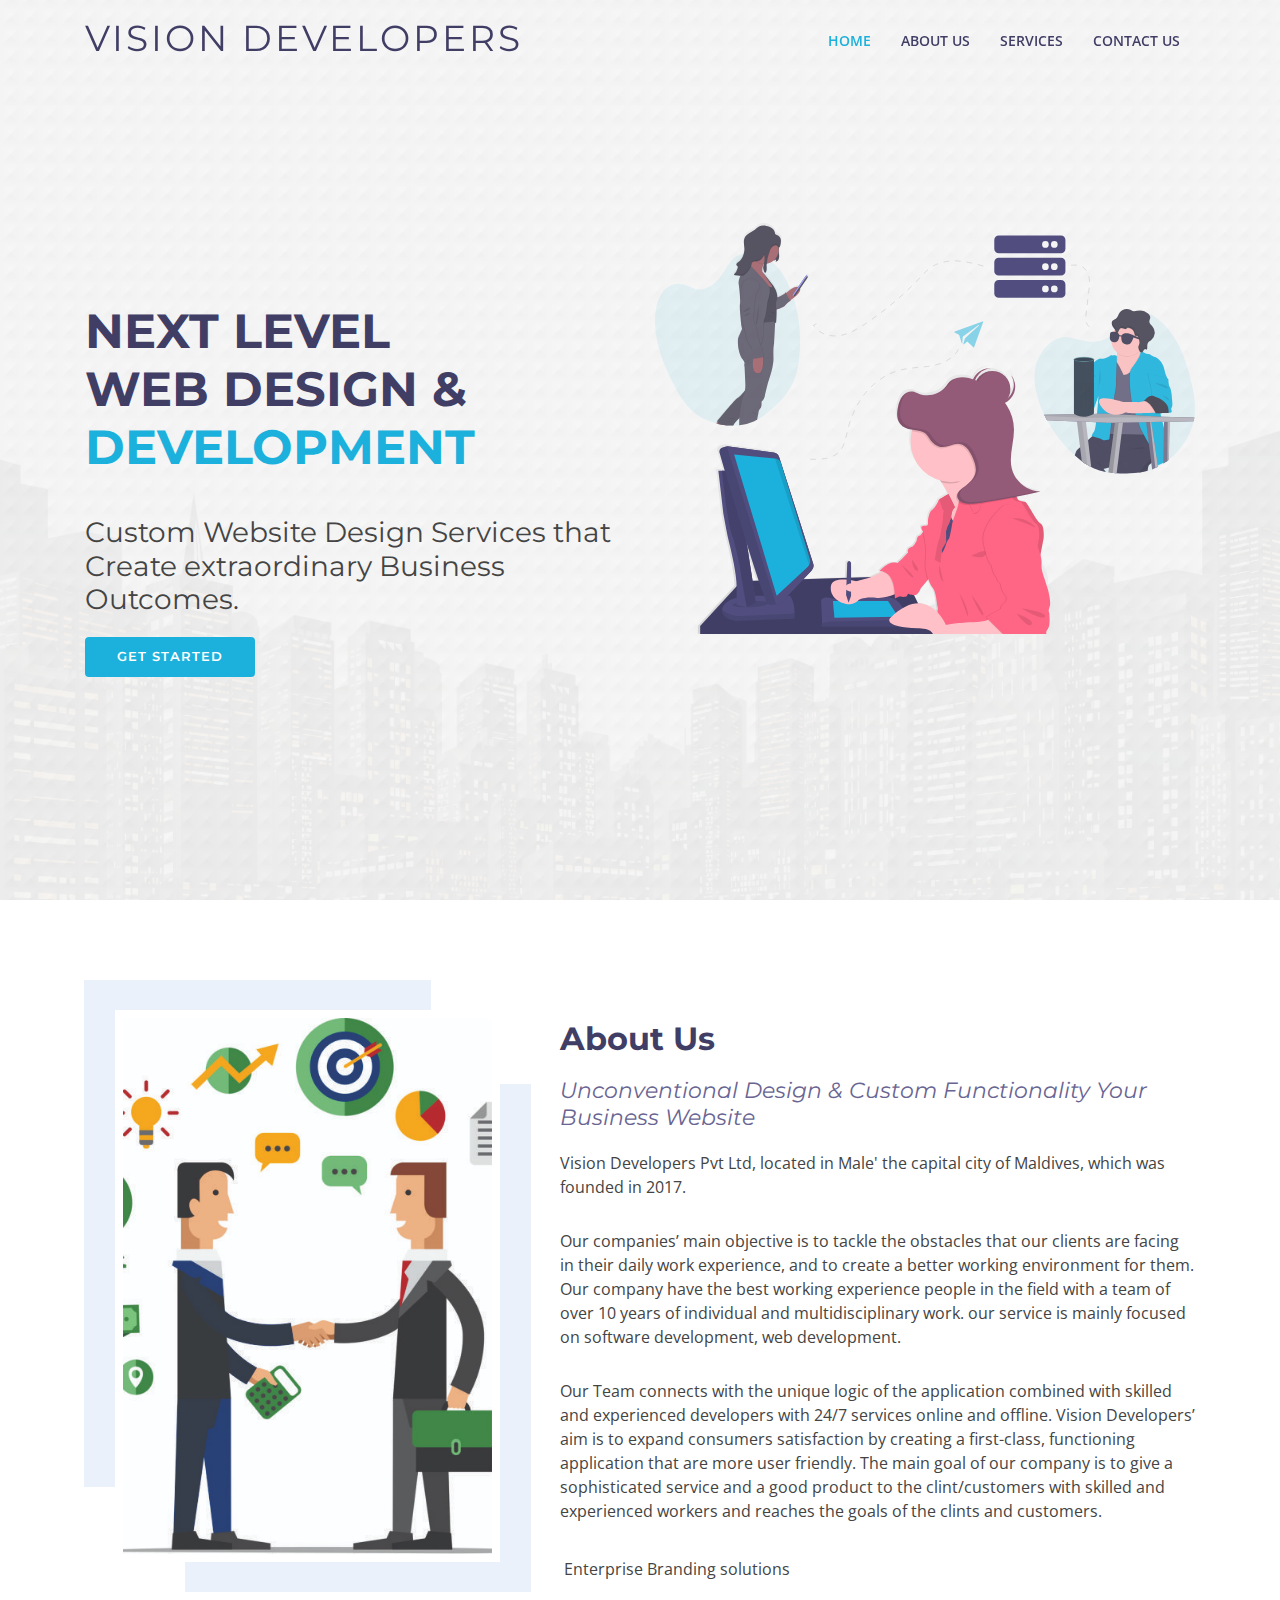
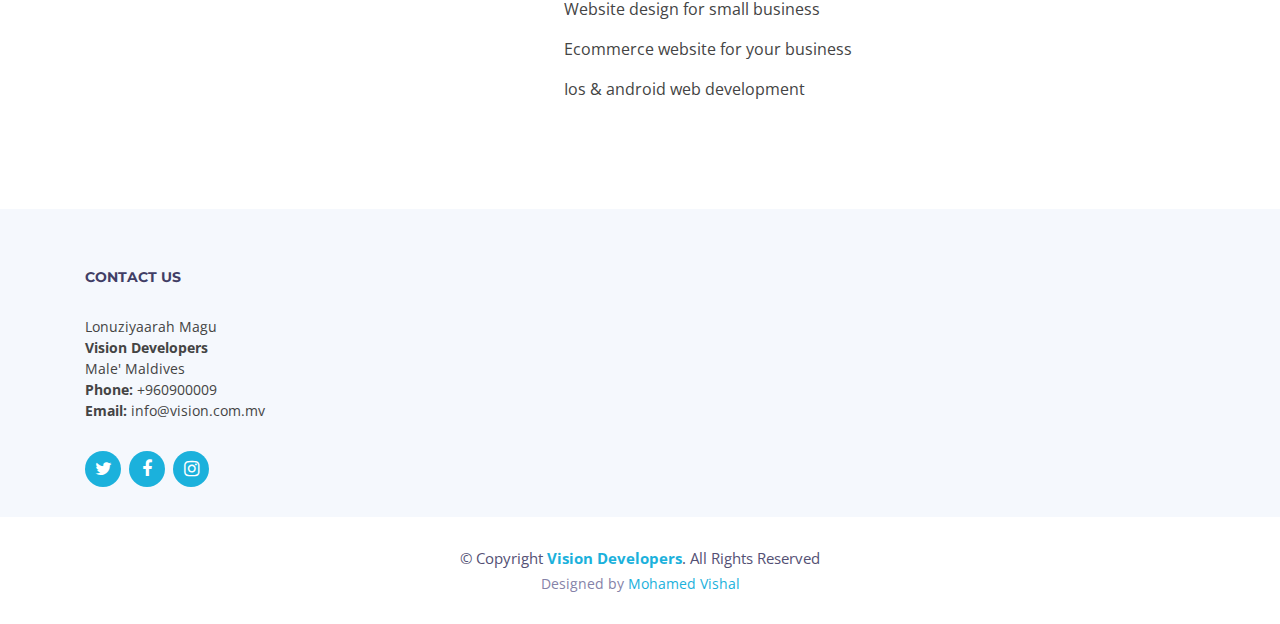
<file: Vision/index.html>
<!DOCTYPE html>
<html lang="en">
<head>
  <meta charset="utf-8">
  <title>Vision</title>
  <meta content="width=device-width, initial-scale=1.0" name="viewport">
  <meta content="" name="keywords">
  <meta content="" name="description">

  <link href="img/favicon.png" rel="icon">
  <link href="img/apple-touch-icon.png" rel="apple-touch-icon">

  <!-- Google Fonts -->
  <link href="https://fonts.googleapis.com/css?family=Open+Sans:300,300i,400,400i,500,600,700,700i|Montserrat:300,400,500,600,700" rel="stylesheet">

  <!-- Bootstrap CSS File -->
  <link href="lib/bootstrap/css/bootstrap.min.css" rel="stylesheet">

  <!-- Libraries CSS Files -->
  <link href="lib/font-awesome/css/font-awesome.min.css" rel="stylesheet">

  <!-- Main Stylesheet File -->
  <link href="css/style.css" rel="stylesheet">

</head>

<body>
  <!--==========================
  Header
  ============================-->
  <header id="header">

    <div class="container">

      <div class="logo float-left">
        <h1 class="text-light"><a href="#intro" class="scrollto"><span>Vision Developers</span></a></h1>
      
      </div>

      <nav class="main-nav float-right d-none d-lg-block">
        <ul>
          <li class="active"><a href="#intro">Home</a></li>
          <li><a href="#about">About Us</a></li>
          <li><a href="#services">Services</a></li>
          <li><a href="#footer">Contact Us</a></li>
        </ul>
      </nav><!-- .main-nav -->

    </div>
  </header><!-- #header -->

  <!--==========================
    Intro Section
  ============================-->
  <section id="intro" class="clearfix">
    <div class="container d-flex h-100">
      <div class="row justify-content-center align-self-center">
        <div class="col-md-6 intro-info order-md-first order-last">
          <h2>NEXT LEVEL  <br> WEB DESIGN & <span>DEVELOPMENT</span></h2>
          <h3>Custom Website Design Services that Create extraordinary Business Outcomes.</h3>
          <div>
            <a href="#about" class="btn-get-started scrollto">Get Started</a>
          </div>
        </div>

        <div class="col-md-6 intro-img order-md-last order-first">
          <img src="img/intro-img.svg" alt="" class="img-fluid">
        </div>
      </div>

    </div>
  </section><!-- #intro -->

  <main id="main">

    <!--==========================
      About Us Section
    ============================-->
    <section id="about">

      <div class="container">
        <div class="row">

          <div class="col-lg-5 col-md-6">
            <div class="about-img">
              <img src="img/about-img.jpg" alt="">
            </div>
          </div>

          <div class="col-lg-7 col-md-6">
            <div class="about-content">
              <h2>About Us</h2>
              <h3>Unconventional Design & Custom Functionality Your Business Website</h3>
              <p>Vision Developers Pvt Ltd, located in Male' the capital city of Maldives, which was founded in 2017. </p>
              <p>Our companies’ main objective is to tackle the obstacles that our clients are facing in their daily work experience, and to create a better working environment for them. Our company have the best working experience people in the field with a team of over 10 years of individual and multidisciplinary work. our service is mainly focused on software development, web development.</p>
              <p>Our Team connects with the unique logic of the application combined with skilled and experienced developers with 24/7 services online and offline. Vision Developers’ aim is to expand consumers satisfaction by creating a first-class, functioning application that are more user friendly. The main goal of our company is to give a sophisticated service and a good product to the clint/customers with skilled and experienced workers and reaches the goals of the clints and customers.</p>
              <ul>
                <li><i class="ion-android-checkmark-circle"></i>Enterprise Branding solutions</li>
                <li><i class="ion-android-checkmark-circle"></i>Website design for small business</li>
                <li><i class="ion-android-checkmark-circle"></i>Ecommerce website for your business </li>
                <li><i class="ion-android-checkmark-circle"></i>Ios & android web development</li>
              </ul>
            </div>
          </div>
        </div>
      </div>

    </section><!-- #about -->


    
  <!--==========================
    Footer
  ============================-->
  <footer id="footer" class="section-bg">
    <div class="footer-top">
      <div class="container">

        <div class="footer-links">
          <h4>Contact Us</h4>
          <p>
            Lonuziyaarah Magu <br>
            <strong>Vision Developers</strong><br>
            Male' Maldives <br>
            <strong>Phone:</strong> +960900009<br>
            <strong>Email:</strong> info@vision.com.mv<br>
          </p>
        </div>

       <div class="social-links">
          <a href="#" class="twitter"><i class="fa fa-twitter"></i></a>
          <a href="#" class="facebook"><i class="fa fa-facebook"></i></a>
          <a href="#" class="instagram"><i class="fa fa-instagram"></i></a>
       </div>   
       
      </div>
    </div>

    <div class="container">
      <div class="copyright">
        &copy; Copyright <a href="http://localhost/DhiOnline/"><strong>Vision Developers</strong></a>. All Rights Reserved
      </div>
      <div class="credits">

        Designed by <a href="http://localhost/DhiOnline/">Mohamed Vishal</a>
      </div>
    </div>
  </footer><!-- #footer -->

  <a href="#" class="back-to-top"><i class="fa fa-chevron-up"></i></a>

  <!-- JavaScript Libraries -->
  <script src="lib/jquery/jquery.min.js"></script>
  <script src="lib/jquery/jquery-migrate.min.js"></script>
  <script src="lib/bootstrap/js/bootstrap.bundle.min.js"></script>
  <script src="lib/easing/easing.min.js"></script>
  <script src="lib/mobile-nav/mobile-nav.js"></script>
  <script src="lib/wow/wow.min.js"></script>
  <script src="lib/waypoints/waypoints.min.js"></script>
  <script src="lib/counterup/counterup.min.js"></script>
  <script src="lib/owlcarousel/owl.carousel.min.js"></script>
  <script src="lib/isotope/isotope.pkgd.min.js"></script>
  <script src="lib/lightbox/js/lightbox.min.js"></script>


  <!-- Template Main Javascript File -->
  <script src="js/main.js"></script>

</body>
</html>
</file>
<file: Vision/css/style.css>
body {
  background: #fff;
  color: #444;
  font-family: "Open Sans", sans-serif;
}

a {
  color: #1bb1dc;
  transition: 0.5s;
}

a:hover,
a:active,
a:focus {
  color: #0a98c0;
  outline: none;
  text-decoration: none;
}

p {
  padding: 0;
  margin: 0 0 30px 0;
}

h1,
h2,
h3,
h4,
h5,
h6 {
  font-family: "Montserrat", sans-serif;
  font-weight: 400;
  margin: 0 0 20px 0;
  padding: 0;
}

/* Back to top button */

.back-to-top {
  position: fixed;
  display: none;
  background: #1bb1dc;
  color: #fff;
  width: 44px;
  height: 44px;
  text-align: center;
  line-height: 1;
  font-size: 16px;
  border-radius: 50%;
  right: 15px;
  bottom: 15px;
  transition: background 0.5s;
  z-index: 11;
}

.back-to-top i {
  padding-top: 12px;
  color: #fff;
}

/* Prelaoder */

#preloader {
  position: fixed;
  top: 0;
  left: 0;
  right: 0;
  bottom: 0;
  z-index: 9999;
  overflow: hidden;
  background: #fff;
}

#preloader:before {
  content: "";
  position: fixed;
  top: calc(50% - 30px);
  left: calc(50% - 30px);
  border: 6px solid #f2f2f2;
  border-top: 6px solid #1bb1dc;
  border-radius: 50%;
  width: 60px;
  height: 60px;
  -webkit-animation: animate-preloader 1s linear infinite;
  animation: animate-preloader 1s linear infinite;
}

@-webkit-keyframes animate-preloader {
  0% {
    -webkit-transform: rotate(0deg);
    transform: rotate(0deg);
  }

  100% {
    -webkit-transform: rotate(360deg);
    transform: rotate(360deg);
  }
}

@keyframes animate-preloader {
  0% {
    -webkit-transform: rotate(0deg);
    transform: rotate(0deg);
  }

  100% {
    -webkit-transform: rotate(360deg);
    transform: rotate(360deg);
  }
}

/*--------------------------------------------------------------
# Top Bar
--------------------------------------------------------------*/

#topbar {
  padding: 0 0 10px 0;
  font-size: 14px;
  transition: all 0.5s;
}


/*--------------------------------------------------------------
# Header
--------------------------------------------------------------*/

#header {
  height: 110px;
  transition: all 0.5s;
  z-index: 997;
  transition: all 0.5s;
  padding: 20px 0;
  position: fixed;
  left: 0;
  top: 0;
  right: 0;
  transition: all 0.5s;
  z-index: 997;
}

#header.header-scrolled,
#header.header-pages {
  height: 70px;
  padding: 15px 0;
  background-color: #fff;
  box-shadow: 0px 0px 30px rgba(127, 137, 161, 0.3);
}

#header.header-scrolled #topbar,
#header.header-pages #topbar {
  display: none;
}

#header .logo h1 {
  font-size: 36px;
  margin: 0;
  padding: 0;
  line-height: 1;
  font-weight: 400;
  letter-spacing: 3px;
  text-transform: uppercase;
}

#header .logo h1 a,
#header .logo h1 a:hover {
  color: #413e66;
  text-decoration: none;
}

#header .logo img {
  padding: 0;
  margin: 7px 0;
  max-height: 26px;
}

.main-pages {
  margin-top: 60px;
}

/*--------------------------------------------------------------
# Intro Section
--------------------------------------------------------------*/

#intro {
  width: 100%;
  height: 100vh;
  position: relative;
  background: #f5f8fd url("../img/intro-bg.png") center top no-repeat;
  background-size: cover;
}

#intro .intro-info h2 {
  color: #413e66;
  margin-bottom: 40px;
  font-size: 48px;
  font-weight: 700;
}

#intro .intro-info h2 span {
  color: #1bb1dc;
}

#intro .intro-info .btn-get-started,
#intro .intro-info .btn-services {
  font-family: "Montserrat", sans-serif;
  font-size: 13px;
  font-weight: 600;
  text-transform: uppercase;
  letter-spacing: 1px;
  display: inline-block;
  padding: 10px 32px;
  border-radius: 4px;
  transition: 0.5s;
  color: #fff;
  background: #1bb1dc;
  color: #fff;
}

#intro .intro-info .btn-get-started:hover,
#intro .intro-info .btn-services:hover {
  background: #0a98c0;
}

/*--------------------------------------------------------------
# Navigation Menu
--------------------------------------------------------------*/

/* Desktop Navigation */

.main-nav {
  /* Drop Down */
  /* Deep Drop Down */
}

.main-nav,
.main-nav * {
  margin: 0;
  padding: 0;
  list-style: none;
}

.main-nav > ul > li {
  position: relative;
  white-space: nowrap;
  float: left;
}

.main-nav a {
  display: block;
  position: relative;
  color: #413e66;
  padding: 10px 15px;
  transition: 0.3s;
  font-size: 14px;
  font-family: "Open Sans", sans-serif;
  text-transform: uppercase;
  font-weight: 600;
}

.main-nav a:hover,
.main-nav .active > a,
.main-nav li:hover > a {
  color: #1bb1dc;
  text-decoration: none;
}

.main-nav .drop-down ul {
  display: block;
  position: absolute;
  left: 0;
  top: calc(100% - 30px);
  z-index: 99;
  opacity: 0;
  visibility: hidden;
  padding: 10px 0;
  background: #fff;
  box-shadow: 0px 0px 30px rgba(127, 137, 161, 0.25);
  transition: ease all 0.3s;
}

.main-nav .drop-down:hover > ul {
  opacity: 1;
  top: 100%;
  visibility: visible;
}

.main-nav .drop-down li {
  min-width: 180px;
  position: relative;
}

.main-nav .drop-down ul a {
  padding: 10px 20px;
  font-size: 14px;
  font-weight: 500;
  text-transform: none;
  color: #065e77;
}


/*--------------------------------------------------------------
# Sections
--------------------------------------------------------------*/

/* Sections Header
--------------------------------*/

.section-header h3 {
  font-size: 36px;
  color: #413e66;
  text-align: center;
  font-weight: 700;
  position: relative;
  font-family: "Montserrat", sans-serif;
}

.section-header p {
  text-align: center;
  margin: auto;
  font-size: 15px;
  padding-bottom: 60px;
  color: #535074;
  width: 50%;
}


/* About Us Section
--------------------------------*/

#about {
  padding: 80px 0;
}

#about .about-content {
  padding-top: 40px;
}

#about .about-content h2 {
  color: #413e66;
  font-family: "Montserrat", sans-serif;
  font-weight: 700;
}

#about .about-content h3 {
  color: #696592;
  font-weight: 400;
  font-size: 22px;
  font-style: italic;
}

#about .about-content ul {
  list-style: none;
  padding: 0;
}

#about .about-content ul li {
  padding-bottom: 10px;
}

#about .about-content ul li i {
  font-size: 20px;
  padding-right: 4px;
  color: #1bb1dc;
}

#about .about-img {
  position: relative;
  margin: 30px 30px 30px 30px;
}

#about .about-img img {
  width: 100%;
  border: 8px solid #fff;
  transition: .5s;
}

#about .about-img img:hover {
  width: 100%;
  -webkit-transform: scale(1.03);
  transform: scale(1.03);
}

#about .about-img::before {
  position: absolute;
  left: -31px;
  top: -30px;
  width: 90%;
  height: 92%;
  z-index: -1;
  content: '';
  background-color: #ebf1fa;
  transition: .5s;
}

#about .about-img::after {
  position: absolute;
  right: -31px;
  bottom: -30px;
  width: 90%;
  height: 92%;
  z-index: -1;
  content: '';
  background-color: #ebf1fa;
  transition: .5s;
}


/*--------------------------------------------------------------
# Footer
--------------------------------------------------------------*/

#footer {
  padding: 0 0 30px 0;
  font-size: 14px;
  background: #fff;
}

#footer .footer-top {
  padding: 60px 0 30px 0;
  background: #f5f8fd;
}

#footer .footer-top .footer-info {
  margin-bottom: 30px;
}

#footer .footer-top .footer-info h3 {
  font-size: 34px;
  margin: 0 0 20px 0;
  padding: 2px 0 2px 0;
  line-height: 1;
  font-family: "Montserrat", sans-serif;
  color: #413e66;
  font-weight: 400;
  letter-spacing: 3px;
  text-transform: uppercase;
}

#footer .footer-top .footer-info p {
  font-size: 13px;
  line-height: 24px;
  margin-bottom: 0;
  font-family: "Montserrat", sans-serif;
  color: #535074;
}

#footer .footer-top .social-links a {
  font-size: 18px;
  display: inline-block;
  background: #1bb1dc;
  color: #fff;
  line-height: 1;
  padding: 8px 0;
  margin-right: 4px;
  border-radius: 50%;
  text-align: center;
  width: 36px;
  height: 36px;
  transition: 0.3s;
}

#footer .footer-top .social-links a:hover {
  background: #0a98c0;
  color: #fff;
}

#footer .footer-top h4 {
  font-size: 14px;
  font-weight: bold;
  color: #413e66;
  text-transform: uppercase;
  position: relative;
  padding-bottom: 10px;
}

#footer .footer-top .footer-links {
  margin-bottom: 30px;
}

#footer .footer-top .footer-links ul {
  list-style: none;
  padding: 0;
  margin: 0;
}

#footer .footer-top .footer-links ul li {
  padding: 8px 0;
}

#footer .footer-top .footer-links ul li:first-child {
  padding-top: 0;
}

#footer .footer-top .footer-links ul a {
  color: #696592;
}

#footer .footer-top .footer-links ul a:hover {
  color: #1bb1dc;
}

#footer .footer-top .footer-contact {
  margin-bottom: 30px;
}

#footer .footer-top .footer-contact p {
  line-height: 26px;
}

#footer .footer-top .footer-newsletter {
  margin-bottom: 30px;
}

#footer .footer-top .footer-newsletter input[type="email"] {
  border: 0;
  padding: 6px 8px;
  width: 65%;
  border: 1px solid #d9dde6;
}

#footer .footer-top .footer-newsletter input[type="submit"] {
  background: #1bb1dc;
  border: 1px solid #1bb1dc;
  width: 35%;
  padding: 6px 0;
  text-align: center;
  color: #fff;
  transition: 0.3s;
  cursor: pointer;
}

#footer .footer-top .footer-newsletter input[type="submit"]:hover {
  background: #0a98c0;
}

#footer .footer-top .form .form-group {
  margin-bottom: 15px;
}

#footer .footer-top .form #sendmessage {
  color: #fff;
  background: #1bb1dc;
  display: none;
  text-align: center;
  padding: 15px;
  font-weight: 600;
  margin-bottom: 15px;
}

#footer .footer-top .form #errormessage {
  color: #fff;
  display: none;
  background: red;
  text-align: center;
  padding: 15px;
  font-weight: 600;
  margin-bottom: 15px;
}

#footer .footer-top .form #sendmessage.show,
#footer .footer-top .form #errormessage.show,
#footer .footer-top .form .show {
  display: block;
}

#footer .footer-top .form .validation {
  color: red;
  display: none;
  margin: 0 0 20px;
  font-weight: 400;
  font-size: 13px;
}

#footer .footer-top .form label {
  color: #413e66;
  font-weight: 500;
}

#footer .footer-top .form input,
#footer .footer-top .form textarea {
  border-radius: 0;
  box-shadow: none;
  border: 1px solid #dce1ec;
  font-size: 14px;
}

#footer .footer-top .form input::-webkit-input-placeholder,
#footer .footer-top .form textarea::-webkit-input-placeholder {
  color: #a2a0bd;
}

#footer .footer-top .form input::-moz-placeholder,
#footer .footer-top .form textarea::-moz-placeholder {
  color: #a2a0bd;
}

#footer .footer-top .form input:-ms-input-placeholder,
#footer .footer-top .form textarea:-ms-input-placeholder {
  color: #a2a0bd;
}

#footer .footer-top .form input::placeholder,
#footer .footer-top .form textarea::placeholder {
  color: #a2a0bd;
}

#footer .footer-top .form button[type="submit"] {
  background: #1bb1dc;
  border: 0;
  border-radius: 3px;
  padding: 8px 30px;
  color: #fff;
  transition: 0.3s;
}

#footer .footer-top .form button[type="submit"]:hover {
  background: #0a98c0;
  cursor: pointer;
}

#footer .copyright {
  text-align: center;
  padding-top: 30px;
  color: #535074;
  font-size: 15px;
}

#footer .credits {
  text-align: center;
  font-size: 14px;
  padding-top: 4px;
  color: #8582a8;
}

#footer .credits a {
  color: #1bb1dc;
}

#footer .credits a:hover {
  color: #0a98c0;
}

/*--------------------------------------------------------------
# Responsive Media Queries
--------------------------------------------------------------*/

@media (min-width: 991px) {
  #call-to-action .cta-btn-container {
    display: -webkit-box;
    display: -webkit-flex;
    display: -ms-flexbox;
    display: flex;
    -webkit-box-align: center;
    -webkit-align-items: center;
    -ms-flex-align: center;
    align-items: center;
    -webkit-box-pack: end;
    -webkit-justify-content: flex-end;
    -ms-flex-pack: end;
    justify-content: flex-end;
  }
}

@media (min-width: 992px) {
  #intro .intro-info {
    padding-top: 80px;
  }

  #testimonials .testimonial-item p {
    width: 80%;
  }
}

@media (max-width: 991px) {
  #topbar {
    display: none;
  }

  #header {
    height: 70px;
    padding: 15px 0;
  }

  #header .logo h1 {
    font-size: 28px;
    padding: 8px 0;
  }

  #why-us .why-us-content {
    padding-top: 30px;
  }

  #pricing {
    padding-bottom: 30px;
  }

  #pricing .card {
    margin-bottom: 50px;
  }
}

@media (max-width: 768px) {
  .back-to-top {
    bottom: 15px;
  }

  #faq #faq-list a {
    font-size: 18px;
  }

  #faq #faq-list i {
    top: 13px;
  }
}

@media (max-width: 767px) {
  #intro {
    height: auto;
    padding: 80px 0 60px 0;
  }

  #intro .container {
    height: auto !important;
  }

  #intro .intro-img {
    width: 80%;
  }

  #intro .intro-info {
    text-align: center;
    padding-top: 40px;
  }

  #intro .intro-info h2 {
    font-size: 34px;
    margin-bottom: 30px;
  }

  .section-header p {
    width: 100%;
  }

  #testimonials .testimonial-item {
    text-align: center;
  }

  #testimonials .testimonial-item .testimonial-img {
    float: none;
    margin: auto;
  }

  #testimonials .testimonial-item h3,
  #testimonials .testimonial-item h4,
  #testimonials .testimonial-item p {
    margin-left: 0;
  }
}

@media (max-width: 574px) {
  #footer .footer-top .social-links a {
    margin-bottom: 25px;
  }
}
</file>
